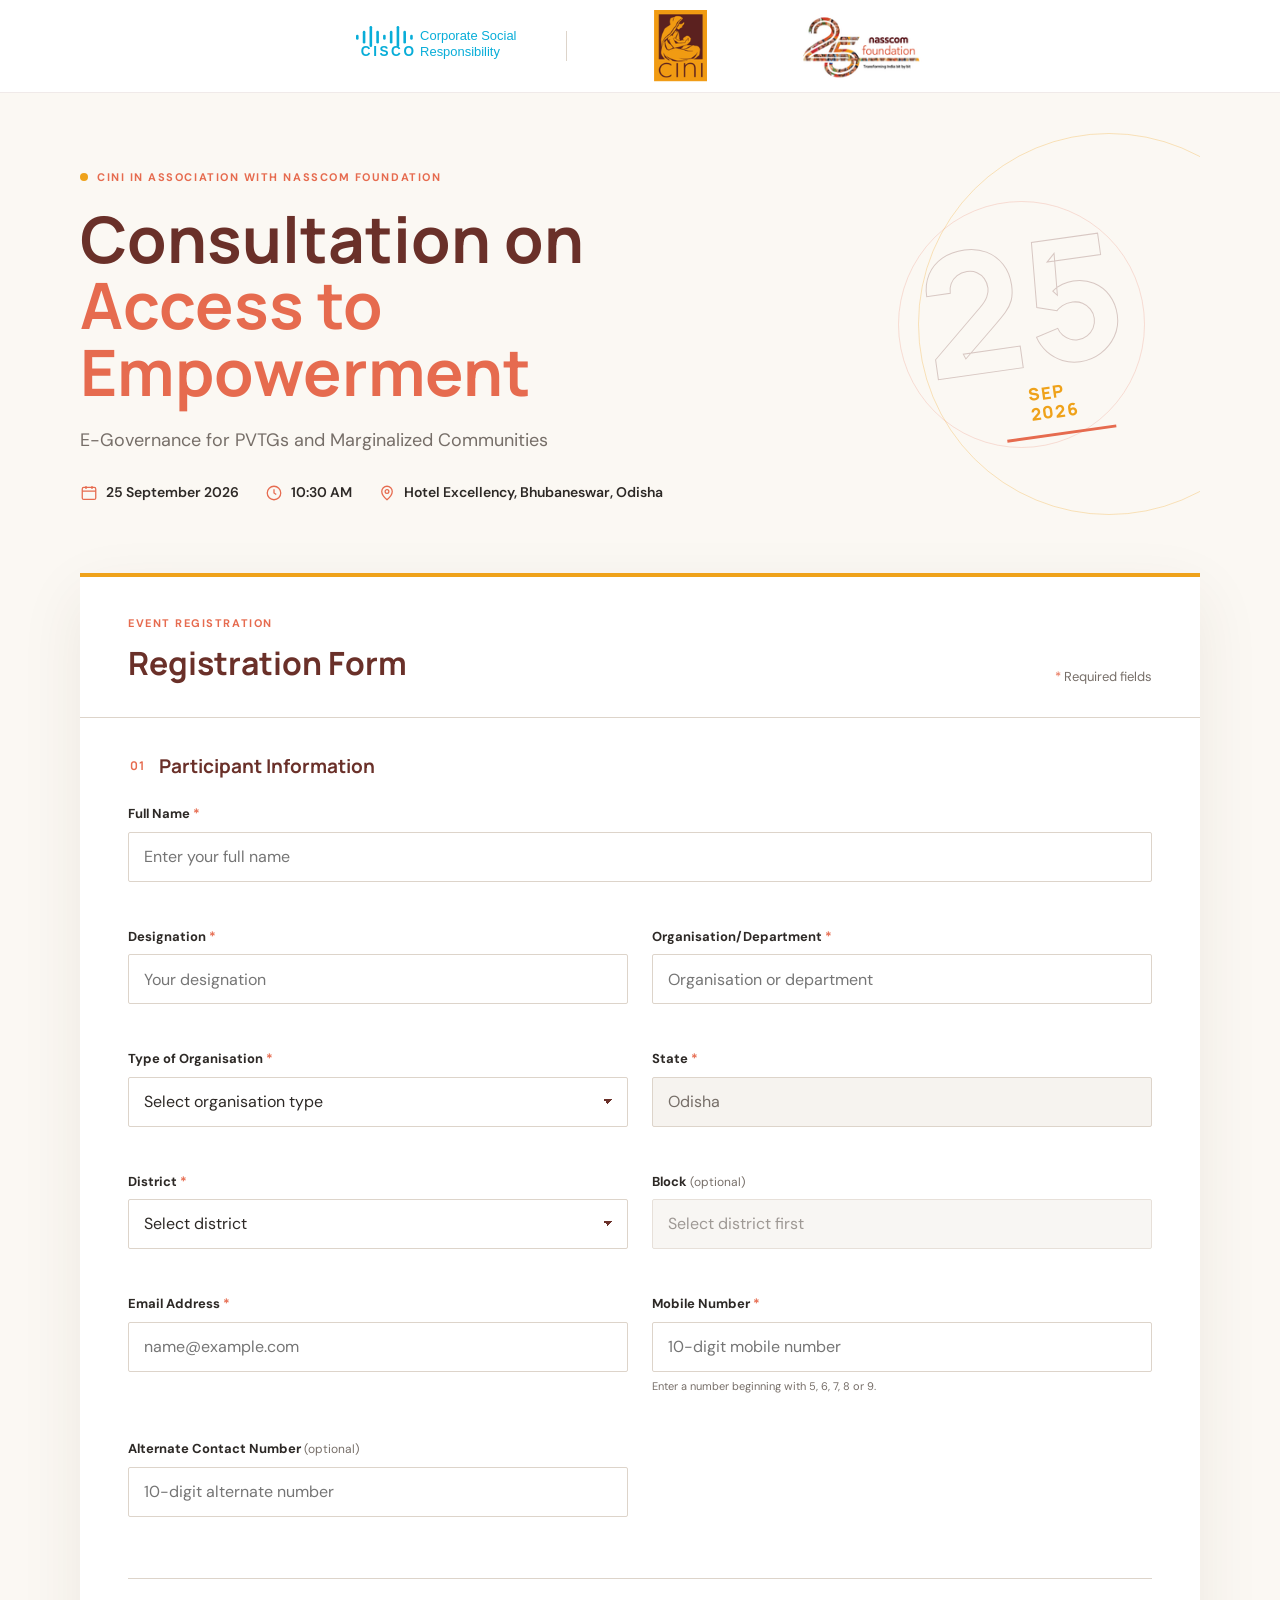
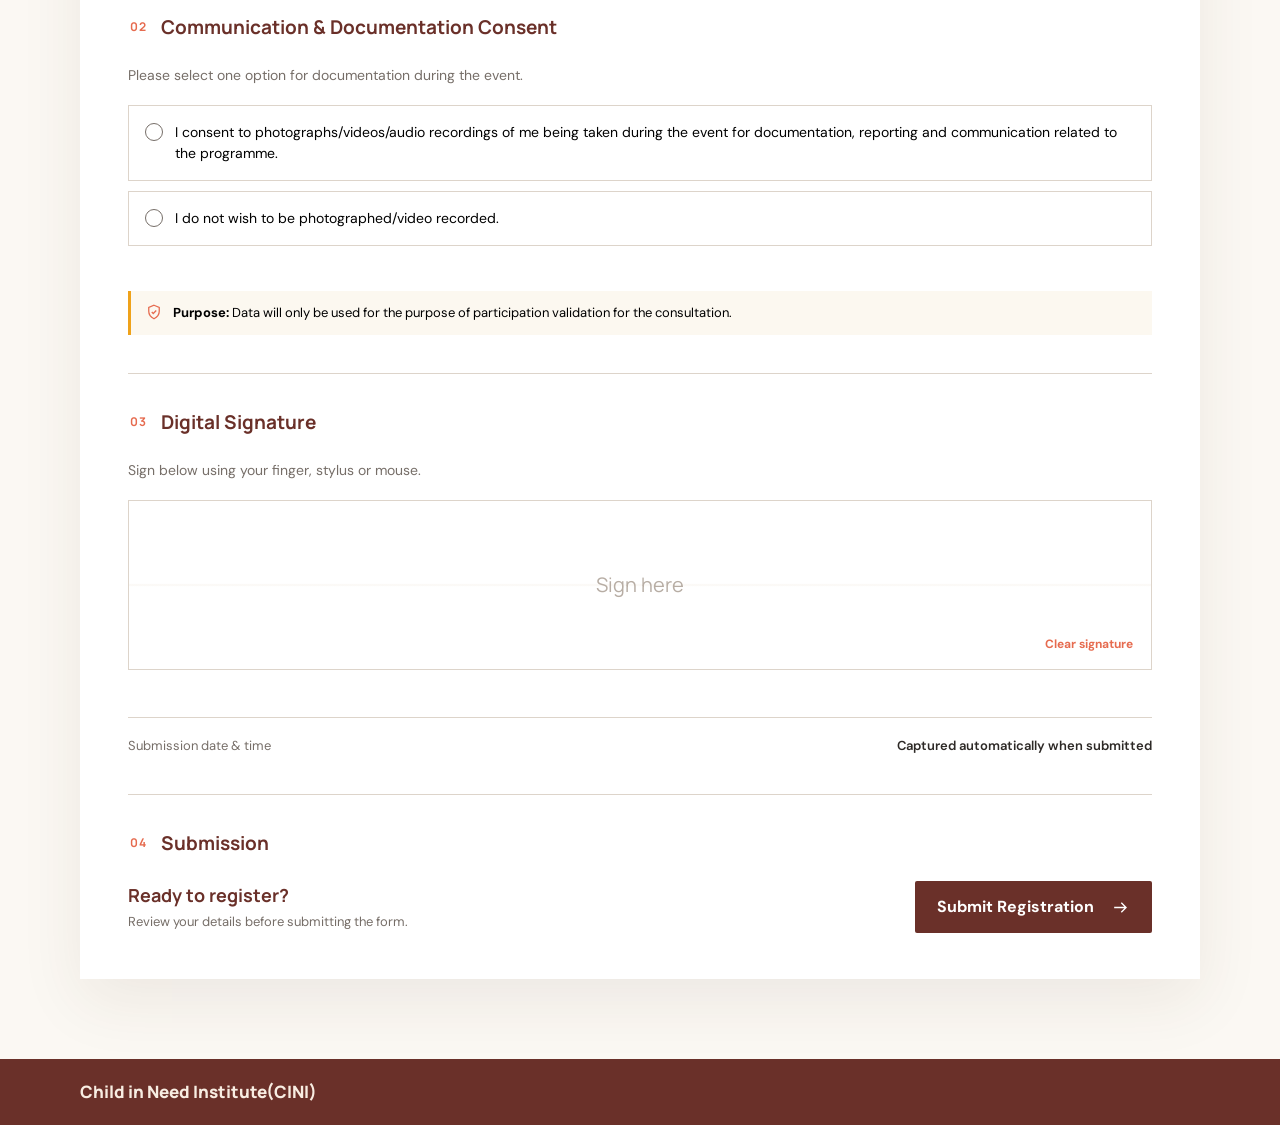
<file: index.html>
<!doctype html>
<html lang="en">
  <head>
    <meta charset="UTF-8" />
    <meta name="viewport" content="width=device-width, initial-scale=1.0" />
    <meta name="description" content="CINI and NASSCOM Foundation registration for the Consultation on Access to Empowerment in Bhubaneswar." />
    <meta name="theme-color" content="#f6f1e8" />
    <title>CINI | Registration Form</title>
    <link rel="preconnect" href="https://fonts.googleapis.com" />
    <link rel="preconnect" href="https://fonts.gstatic.com" crossorigin />
    <link href="https://fonts.googleapis.com/css2?family=DM+Sans:wght@400;500;600;700&family=Manrope:wght@600;700;800&display=swap" rel="stylesheet" />
    <link rel="stylesheet" href="src/styles.css" />
    <script type="module" src="src/main.js"></script>
  </head>
  <body>
    <header class="site-header">
      <div class="shell header-inner">
        <img src="assets/cisco-csr-logo.svg" alt="Cisco Corporate Social Responsibility" class="cisco-logo" />
        <div class="header-rule" aria-hidden="true"></div>
        <div class="logo-container">
          <a class="brand-link" href="#top" aria-label="CINI registration home">
            <img src="assets/cini-logo.png" alt="CINI" class="cini-logo" />
          </a>
          <img src="assets/nascom-foundation-logo.png" alt="NASCOM Foundation" class="nascom-logo" />
        </div>
      </div>
    </header>

    <main id="top">
      <section class="hero shell" aria-labelledby="event-title">
        <div class="hero-copy">
          <p class="eyebrow"><span class="eyebrow-dot"></span> CINI in association with NASSCOM Foundation</p>
          <h1 id="event-title">Consultation on<br /><em>Access to Empowerment</em></h1>
          <p class="hero-subtitle">E-Governance for PVTGs and Marginalized Communities</p>
          <div class="event-details" aria-label="Event details">
            <span><svg aria-hidden="true"><use href="assets/icons.svg#calendar"></use></svg>25 September 2026</span>
            <span><svg aria-hidden="true"><use href="assets/icons.svg#clock"></use></svg>10:30 AM</span>
            <span><svg aria-hidden="true"><use href="assets/icons.svg#pin"></use></svg>Hotel Excellency, Bhubaneswar, Odisha</span>
          </div>
        </div>
        <div class="hero-art" aria-hidden="true">
          <span class="art-number">25</span>
          <span class="art-label">SEP<br />2026</span>
          <span class="art-line"></span>
        </div>
      </section>

      <section class="form-wrap shell" aria-labelledby="registration-title">
        <div class="form-intro">
          <div>
            <p class="section-kicker">Event registration</p>
            <h2 id="registration-title">Registration Form</h2>
          </div>
          <p class="required-note"><span aria-hidden="true">*</span> Required fields</p>
        </div>

        <form id="registration-form" novalidate>
          <fieldset class="form-section">
            <legend><span class="section-number">01</span><span>Participant Information</span></legend>
            <div class="field-grid">
              <div class="field field-wide">
                <label for="fullName">Full Name <span aria-hidden="true">*</span></label>
                <input id="fullName" name="fullName" type="text" autocomplete="name" placeholder="Enter your full name" required />
                <p class="field-error" id="fullName-error" role="alert"></p>
              </div>
              <div class="field">
                <label for="designation">Designation <span aria-hidden="true">*</span></label>
                <input id="designation" name="designation" type="text" placeholder="Your designation" required />
                <p class="field-error" id="designation-error" role="alert"></p>
              </div>
              <div class="field">
                <label for="organisation">Organisation/Department <span aria-hidden="true">*</span></label>
                <input id="organisation" name="organisation" type="text" placeholder="Organisation or department" required />
                <p class="field-error" id="organisation-error" role="alert"></p>
              </div>
              <div class="field">
                <label for="organisationType">Type of Organisation <span aria-hidden="true">*</span></label>
                <select id="organisationType" name="organisationType" required>
                  <option value="">Select organisation type</option>
                  <option>Government Department</option>
                  <option>District Administration</option>
                  <option>PRI / Local Government</option>
                  <option>NGO / CSO</option>
                  <option>Community-Based Organisation</option>
                  <option>Academic / Research Institution</option>
                  <option>Corporate / Private Sector</option>
                  <option>Development Partner / Foundation</option>
                  <option>Media</option>
                  <option>Other</option>
                </select>
                <p class="field-error" id="organisationType-error" role="alert"></p>
              </div>
              <div class="field field-wide" id="other-organisation-field" hidden>
                <label for="otherOrganisationType">Please specify the type of organisation</label>
                <input id="otherOrganisationType" name="otherOrganisationType" type="text" placeholder="Enter your organisation type" disabled />
                <p class="field-error" id="otherOrganisationType-error" role="alert"></p>
              </div>
              <div class="field">
                <label for="state">State <span aria-hidden="true">*</span></label>
                <input id="state" name="state" type="text" value="Odisha" readonly required />
                <p class="field-error" id="state-error" role="alert"></p>
              </div>
              <div class="field">
                <label for="district">District <span aria-hidden="true">*</span></label>
                <select id="district" name="district" required>
                  <option value="">Select district</option>
                  <option value="Keonjhar">Keonjhar</option>
                  <option value="Dhenkanal">Dhenkanal</option>
                  <option value="Raygada">Raygada</option>
                  <option value="Nuapada">Nuapada</option>
                  <option value="Gajapati">Gajapati</option>
                </select>
                <p class="field-error" id="district-error" role="alert"></p>
              </div>
              <div class="field">
                <label for="block">Block <span class="optional">(optional)</span></label>
                <select id="block" name="block" disabled>
                  <option value="">Select district first</option>
                </select>
                <p class="field-error" id="block-error" role="alert"></p>
              </div>
              <div class="field">
                <label for="email">Email Address <span aria-hidden="true">*</span></label>
                <input id="email" name="email" type="email" autocomplete="email" placeholder="name@example.com" required />
                <p class="field-error" id="email-error" role="alert"></p>
              </div>
              <div class="field">
                <label for="mobile">Mobile Number <span aria-hidden="true">*</span></label>
                <input id="mobile" name="mobile" type="tel" inputmode="numeric" maxlength="10" placeholder="10-digit mobile number" required />
                <p class="field-help">Enter a number beginning with 5, 6, 7, 8 or 9.</p>
                <p class="field-error" id="mobile-error" role="alert"></p>
              </div>
              <div class="field">
                <label for="alternateContact">Alternate Contact Number <span class="optional">(optional)</span></label>
                <input id="alternateContact" name="alternateContact" type="tel" inputmode="numeric" maxlength="10" placeholder="10-digit alternate number" />
                <p class="field-error" id="alternateContact-error" role="alert"></p>
              </div>
            </div>
          </fieldset>

          <fieldset class="form-section consent-section">
            <legend><span class="section-number">02</span><span>Communication &amp; Documentation Consent</span></legend>
            <p class="section-description">Please select one option for documentation during the event.</p>
            <div class="radio-list">
              <label class="radio-card"><input type="radio" name="documentationConsent" value="I consent to photographs/videos/audio recordings of me being taken during the event for documentation, reporting and communication related to the programme." /><span class="radio-mark"></span><span>I consent to photographs/videos/audio recordings of me being taken during the event for documentation, reporting and communication related to the programme.</span></label>
              <label class="radio-card"><input type="radio" name="documentationConsent" value="I do not wish to be photographed/video recorded." /><span class="radio-mark"></span><span>I do not wish to be photographed/video recorded.</span></label>
            </div>
            <p class="field-error" id="documentationConsent-error" role="alert"></p>
            <p class="privacy-note"><svg aria-hidden="true"><use href="assets/icons.svg#shield"></use></svg><span><strong>Purpose:</strong> Data will only be used for the purpose of participation validation for the consultation.</span></p>
          </fieldset>

          <fieldset class="form-section signature-section">
            <legend><span class="section-number">03</span><span>Digital Signature</span></legend>
            <p class="section-description">Sign below using your finger, stylus or mouse.</p>
            <div class="signature-panel">
              <canvas id="signature-canvas" width="1200" height="300" aria-label="Digital signature drawing area"></canvas>
              <span class="signature-placeholder" id="signature-placeholder" aria-hidden="false">Sign here</span>
              <button type="button" class="clear-signature" id="clear-signature">Clear signature</button>
            </div>
            <p class="field-error" id="signature-error" role="alert"></p>
            <div class="submission-date"><span>Submission date &amp; time</span><strong>Captured automatically when submitted</strong></div>
          </fieldset>

          <fieldset class="form-section submit-section">
            <legend><span class="section-number">04</span><span>Submission</span></legend>
            <div class="submit-row">
              <div>
                <p class="submit-title">Ready to register?</p>
                <p class="submit-copy">Review your details before submitting the form.</p>
              </div>
              <button class="submit-button" id="submit-button" type="submit"><span>Submit Registration</span><svg aria-hidden="true"><use href="assets/icons.svg#arrow"></use></svg></button>
            </div>
            <div class="status-message" id="status-message" role="status" aria-live="polite"></div>
          </fieldset>
        </form>
      </section>
    </main>
    <footer class="site-footer"><div class="shell"><span>Child in Need Institute(CINI)</span></div></footer>
  </body>
</html>
</file>
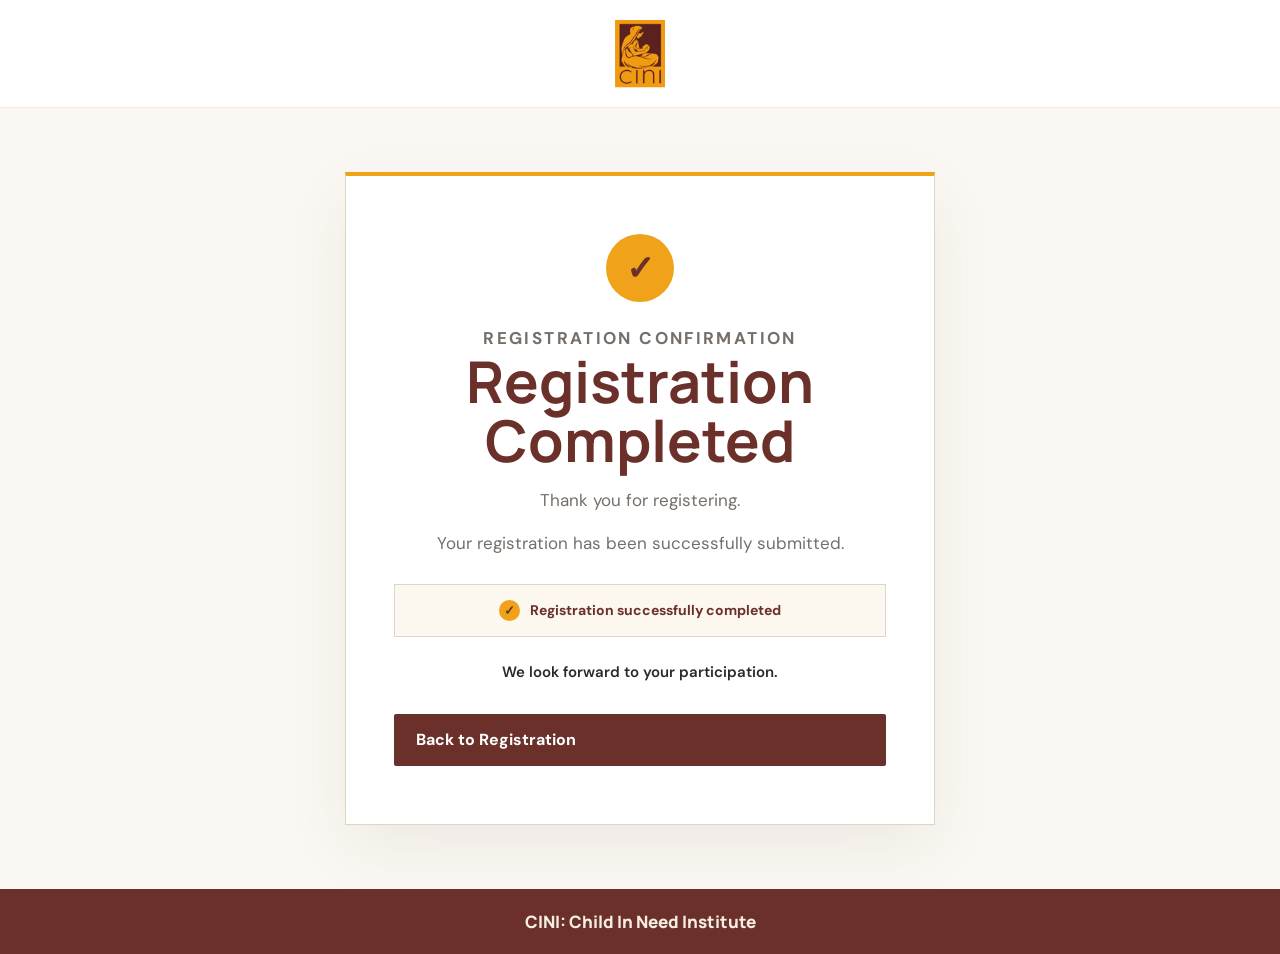
<file: registration-completed.html>
<!doctype html>
<html lang="en">
  <head>
    <meta charset="UTF-8" />
    <meta name="viewport" content="width=device-width, initial-scale=1.0" />
    <meta name="description" content="CINI registration completed." />
    <meta name="theme-color" content="#f6f1e8" />
    <title>Registration Completed | CINI</title>
    <link rel="preconnect" href="https://fonts.googleapis.com" />
    <link rel="preconnect" href="https://fonts.gstatic.com" crossorigin />
    <link href="https://fonts.googleapis.com/css2?family=DM+Sans:wght@400;500;600;700&family=Manrope:wght@600;700;800&display=swap" rel="stylesheet" />
    <link rel="stylesheet" href="src/styles.css" />
  </head>
  <body class="thank-you-page">
    <header class="success-header">
      <a class="success-brand" href="index.html#top" aria-label="CINI registration home">
        <img src="assets/cini-logo.png" alt="CINI" />
      </a>
    </header>

    <main class="thank-you-main">
      <section class="thank-you-panel" aria-labelledby="registration-completed-title">
        <div class="success-mark" aria-hidden="true">&#10003;</div>
        <p class="section-kicker">Registration confirmation</p>
        <h1 id="registration-completed-title">Registration Completed</h1>
        <p>Thank you for registering.</p>
        <p>Your registration has been successfully submitted.</p>
        <div class="completion-card"><span aria-hidden="true">&#10003;</span><strong>Registration successfully completed</strong></div>
        <p class="thank-you-support">We look forward to your participation.</p>
        <a class="submit-button thank-you-button" href="index.html#top">Back to Registration</a>
      </section>
    </main>

    <footer class="site-footer"><div class="shell"><span>CINI: Child In Need Institute</span></div></footer>
  </body>
</html>
</file>
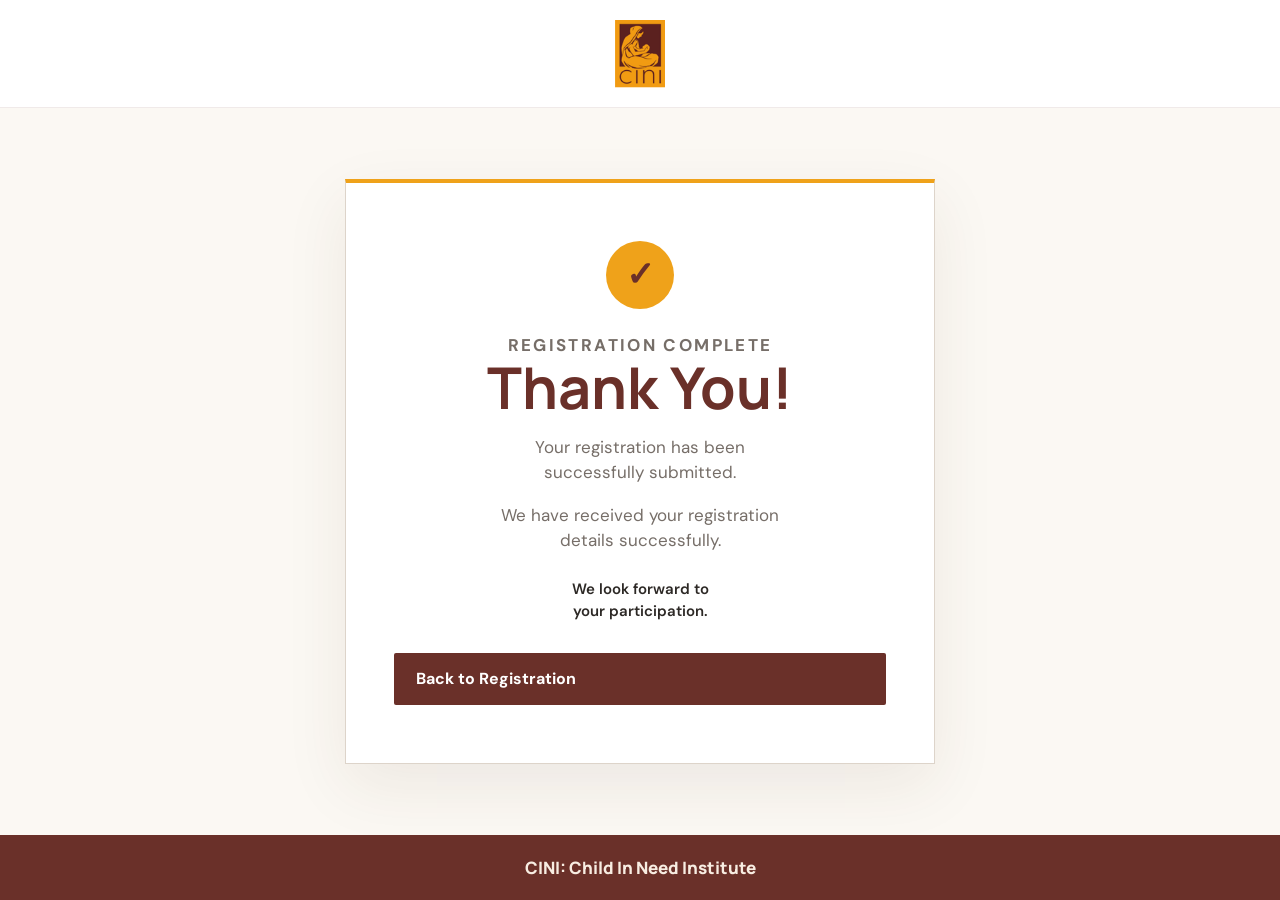
<file: submission.html>
<!doctype html>
<html lang="en">
  <head>
    <meta charset="UTF-8" />
    <meta name="viewport" content="width=device-width, initial-scale=1.0" />
    <meta name="description" content="CINI registration submission confirmation." />
    <meta name="theme-color" content="#f6f1e8" />
    <title>Registration Submitted | CINI</title>
    <link rel="preconnect" href="https://fonts.googleapis.com" />
    <link rel="preconnect" href="https://fonts.gstatic.com" crossorigin />
    <link href="https://fonts.googleapis.com/css2?family=DM+Sans:wght@400;500;600;700&family=Manrope:wght@600;700;800&display=swap" rel="stylesheet" />
    <link rel="stylesheet" href="src/styles.css" />
  </head>
  <body class="thank-you-page">
    <header class="success-header">
      <a class="success-brand" href="index.html#top" aria-label="CINI registration home">
        <img src="assets/cini-logo.png" alt="CINI" />
      </a>
    </header>

    <main class="thank-you-main">
      <section class="thank-you-panel" aria-labelledby="submission-title">
        <div class="success-mark" aria-hidden="true">&#10003;</div>
        <p class="section-kicker">Registration complete</p>
        <h1 id="submission-title">Thank You!</h1>
        <p>Your registration has been<br />successfully submitted.</p>
        <p>We have received your registration<br />details successfully.</p>
        <p class="thank-you-support">We look forward to<br />your participation.</p>
        <p class="preview-notice" id="submission-notice" hidden></p>
        <a class="submit-button thank-you-button" href="index.html#top">Back to Registration</a>
      </section>
    </main>

    <footer class="site-footer"><div class="shell"><span>CINI: Child In Need Institute</span></div></footer>
    <script>
      const status = new URLSearchParams(window.location.search).get('status');
      const notice = document.querySelector('#submission-notice');
      if (status === 'offline') {
        notice.innerHTML = '<strong>Registration service is not connected:</strong> Your details have not been sent or saved.';
        notice.hidden = false;
      } else if (new URLSearchParams(window.location.search).get('preview') === 'success') {
        notice.innerHTML = '<strong>Preview mode:</strong> Your registration has not been sent or stored.';
        notice.hidden = false;
      }
    </script>
  </body>
</html>
</file>
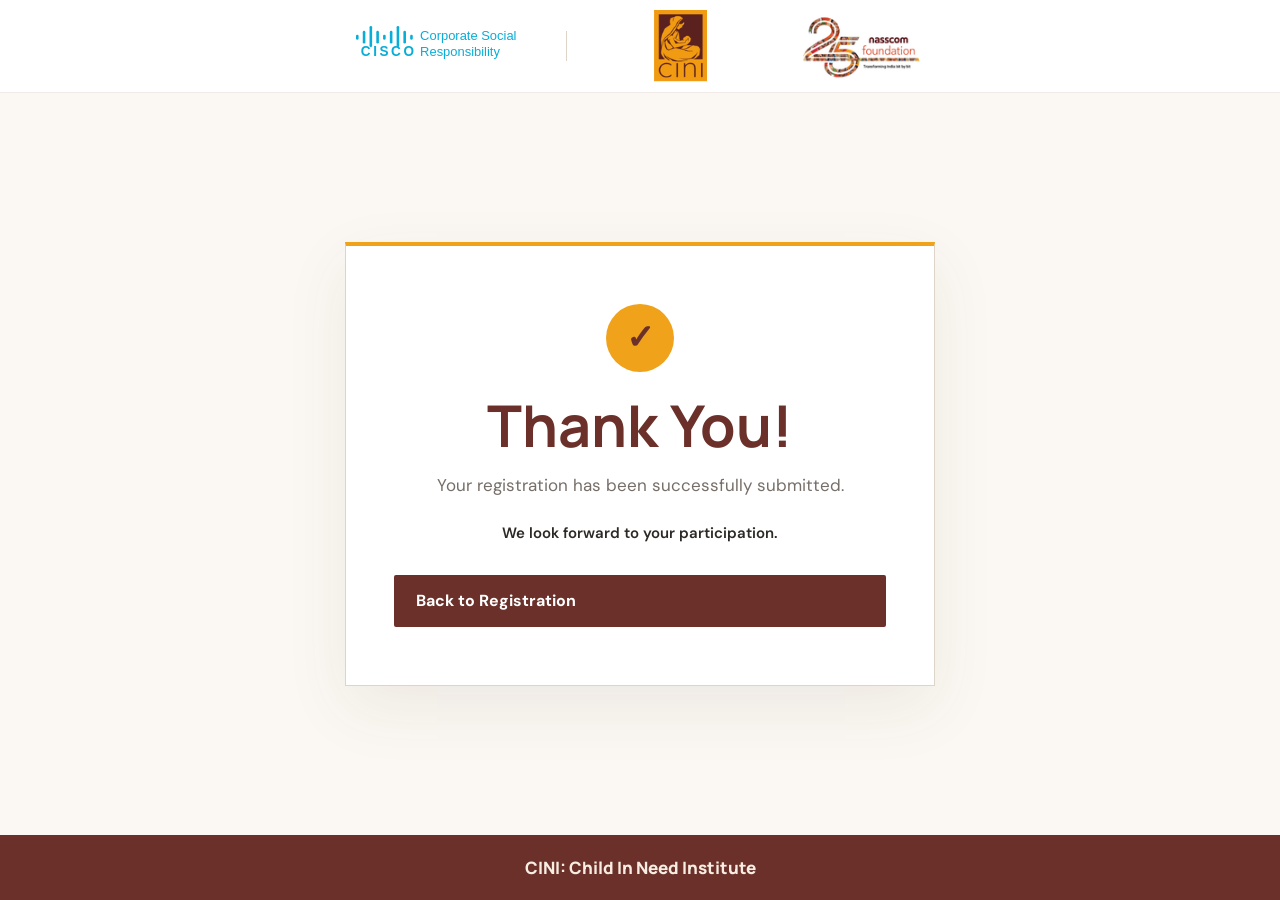
<file: thank-you.html>
<!doctype html>
<html lang="en">
  <head>
    <meta charset="UTF-8" />
    <meta name="viewport" content="width=device-width, initial-scale=1.0" />
    <meta name="description" content="Registration submitted successfully." />
    <meta name="theme-color" content="#f6f1e8" />
    <title>Thank You | CINI Registration</title>
    <link rel="preconnect" href="https://fonts.googleapis.com" />
    <link rel="preconnect" href="https://fonts.gstatic.com" crossorigin />
    <link href="https://fonts.googleapis.com/css2?family=DM+Sans:wght@400;500;600;700&family=Manrope:wght@600;700;800&display=swap" rel="stylesheet" />
    <link rel="stylesheet" href="src/styles.css" />
  </head>
  <body class="thank-you-page">
    <header class="site-header">
      <div class="shell header-inner">
        <img src="assets/cisco-csr-logo.svg" alt="Cisco Corporate Social Responsibility" class="cisco-logo" />
        <div class="header-rule" aria-hidden="true"></div>
        <div class="logo-container">
          <a class="brand-link" href="index.html#top" aria-label="CINI registration home">
            <img src="assets/cini-logo.png" alt="CINI" class="cini-logo" />
          </a>
          <img src="assets/nascom-foundation-logo.png" alt="NASCOM Foundation" class="nascom-logo" />
        </div>
      </div>
    </header>
    <main class="thank-you-main">
      <section class="thank-you-panel" aria-labelledby="thank-you-title">
        <div class="success-mark" aria-hidden="true">&#10003;</div>
        <h1 id="thank-you-title">Thank You!</h1>
        <p>Your registration has been successfully submitted.</p>
        <p class="thank-you-support">We look forward to your participation.</p>
        <a class="submit-button thank-you-button" href="index.html#top">Back to Registration</a>
      </section>
    </main>
    <footer class="site-footer"><div class="shell"><span>CINI: Child In Need Institute</span></div></footer>
  </body>
</html>
</file>
<file: src/styles.css>
/* Partner logos */
.logo-container{display:flex;align-items:center;gap:14px}
.logo-container img{height:72px;width:auto;object-fit:contain;display:block}
.logo-container > .brand-link,.logo-container > .nasscom-logo{flex:0 0 180px;width:180px;height:72px;display:grid;place-items:center;padding-inline:18px}
.cisco-logo{width:190px;height:auto;display:block;flex:0 1 auto}
.header-inner{justify-content:center}
.header-inner .header-rule{margin-left:0}
.logo-container .cini-logo,.logo-container .nascom-logo{width:auto;max-width:100%}
.consent-section .radio-card > span:last-child{color:#000}
.consent-section .privacy-note,.consent-section .privacy-note strong{color:#000}
.signature-placeholder.is-hidden{display:none}
@media (max-width:768px){
	.header-inner{gap:12px;justify-content:center}
	.logo-container{gap:0}
	.logo-container img{height:54px}
	.logo-container > .brand-link,.logo-container > .nascom-logo{flex-basis:120px;width:120px;height:54px;padding-inline:10px}
	.cisco-logo{width:145px}
	.header-rule{display:none}
}
@media (max-width:420px){
	.header-inner{width:calc(100% - 20px);gap:8px}
	.cisco-logo{width:108px}
}
@media (max-width:380px){
	.header-inner{gap:6px}
	.logo-container > .brand-link,.logo-container > .nascom-logo{flex-basis:96px;width:96px;padding-inline:8px}
	.cisco-logo{width:96px}
}
.thank-you-page{min-height:100vh;display:grid;grid-template-rows:auto 1fr auto;background:var(--paper)}
.success-header{min-height:108px;display:grid;place-items:center;background:var(--white);border-bottom:1px solid rgba(106,48,41,.1)}
.success-brand{display:inline-flex;align-items:center;justify-content:center}
.success-brand img{display:block;width:154px;height:68px;object-fit:contain}
.thank-you-main{display:grid;place-items:center;padding:64px 20px}
.thank-you-panel{width:min(590px,100%);padding:58px 48px;text-align:center;background:var(--white);border:1px solid var(--line);border-top:4px solid var(--orange);box-shadow:var(--shadow)}
.success-mark{width:68px;height:68px;margin:0 auto 24px;border-radius:50%;display:grid;place-items:center;background:var(--orange);color:var(--brown);font-size:34px;font-weight:800}
.thank-you-panel h1{max-width:none;font-size:clamp(2.4rem,6vw,3.6rem)}
.thank-you-panel p{margin:17px auto 0;color:var(--muted);font-size:17px}
.thank-you-panel .thank-you-support{margin-top:24px;color:var(--ink);font-size:15px;font-weight:600}
.thank-you-button{display:inline-flex;margin-top:30px;text-decoration:none}
.completion-card{display:flex;align-items:center;justify-content:center;gap:10px;margin:28px auto 0;padding:15px 18px;border:1px solid var(--line);background:#fcf8f0;color:var(--brown);font-size:14px}
.completion-card span{display:grid;place-items:center;width:21px;height:21px;border-radius:50%;background:var(--orange);color:var(--brown);font-size:13px;font-weight:800}
.preview-notice{max-width:390px;padding:11px 14px;background:#fff8e9;border-left:3px solid var(--orange);color:#7c5a18!important;font-size:13px!important;text-align:left}
.thank-you-page .site-footer .shell{justify-content:center}
@media (max-width:600px){
	.success-header{min-height:86px}
	.success-brand img{width:130px;height:54px}
	.thank-you-main{padding:36px 14px}
	.thank-you-panel{padding:42px 22px}
	.thank-you-panel p{font-size:16px}
}
@media (max-width:300px){
	.logo-container > .brand-link,.logo-container > .nascom-logo{flex-basis:80px;width:80px;padding-inline:6px}
	.cisco-logo{width:88px}
}
:root{--ink:#2d2926;--muted:#766e68;--paper:#fbf8f3;--cream:#f4ede3;--line:#ddd4ca;--brown:#6a3029;--orange:#efa21a;--coral:#e66b4f;--blue:#04add7;--white:#fff;--shadow:0 22px 60px rgba(73,45,31,.08)}*{box-sizing:border-box}html{scroll-behavior:smooth}body{margin:0;background:var(--paper);color:var(--ink);font-family:'DM Sans',sans-serif;font-size:16px;line-height:1.5}button,input,select{font:inherit}button{cursor:pointer}.shell{width:min(1120px,calc(100% - 40px));margin-inline:auto}.site-header{background:var(--white);border-bottom:1px solid rgba(106,48,41,.1)}.header-inner{height:92px;display:flex;align-items:center;gap:24px}.brand-link{display:flex;align-items:center}.cini-logo{width:144px;height:auto}.nascom-logo{width:168px;height:auto}.header-rule{height:30px;width:1px;background:var(--line);margin-left:auto}.hero{position:relative;min-height:360px;padding:76px 0 70px;display:flex;align-items:center;overflow:hidden}.hero:before{content:'';position:absolute;right:-100px;top:40px;width:380px;height:380px;border:1px solid rgba(239,162,26,.28);border-radius:50%}.hero:after{content:'';position:absolute;right:55px;top:108px;width:245px;height:245px;border:1px solid rgba(230,107,79,.2);border-radius:50%}.hero-copy{position:relative;z-index:1}.eyebrow,.section-kicker{color:var(--coral);font-size:11px;font-weight:700;letter-spacing:.14em;text-transform:uppercase}.eyebrow{display:flex;align-items:center;gap:9px;margin:0 0 20px}.eyebrow-dot{height:8px;width:8px;border-radius:50%;background:var(--orange)}h1,h2{font-family:'Manrope',sans-serif;margin:0;color:var(--brown);letter-spacing:0}h1{font-size:clamp(2.5rem,5vw,4.5rem);line-height:1.04;max-width:760px}h1 em{font-style:normal;color:var(--coral)}.hero-subtitle{font-size:18px;color:var(--muted);margin:22px 0 28px;max-width:640px}.event-details{display:flex;flex-wrap:wrap;gap:14px 26px;color:var(--ink);font-weight:600;font-size:14px}.event-details span{display:flex;align-items:center;gap:8px}.event-details svg,.privacy-note svg{height:18px;width:18px;stroke:var(--coral);fill:none;stroke-width:1.7}.hero-art{position:absolute;right:72px;z-index:0;color:var(--brown);transform:rotate(-8deg);font-family:'Manrope',sans-serif}.art-number{font-size:170px;line-height:.8;font-weight:800;color:transparent;-webkit-text-stroke:1px rgba(106,48,41,.24)}.art-label{display:block;margin-left:95px;margin-top:12px;color:var(--orange);font-size:17px;font-weight:800;line-height:1.15;letter-spacing:.1em}.art-line{display:block;width:110px;border-top:3px solid var(--coral);margin:12px 0 0 68px}.form-wrap{background:var(--white);box-shadow:var(--shadow);border-top:4px solid var(--orange);margin-bottom:80px}.form-intro{display:flex;align-items:end;justify-content:space-between;padding:38px 48px 30px;border-bottom:1px solid var(--line)}.section-kicker{margin:0 0 7px}.form-intro h2{font-size:32px}.required-note{margin:0;color:var(--muted);font-size:13px}.required-note span, label>span:not(.optional){color:var(--coral)}form{padding:0 48px}.form-section{border:0;border-top:1px solid var(--line);margin:0;padding:34px 0 38px}.form-section:first-child{border-top:0}.form-section legend{float:left;width:100%;display:flex;align-items:center;gap:14px;font-family:'Manrope',sans-serif;font-size:19px;font-weight:700;color:var(--brown);margin-bottom:24px}.form-section legend~*{clear:both}.section-number{font-size:12px;color:var(--coral);letter-spacing:.08em}.field-grid{display:grid;grid-template-columns:repeat(2,minmax(0,1fr));gap:22px 24px}.field-wide{grid-column:span 2}.field label{display:block;font-size:13px;font-weight:700;margin-bottom:8px}.optional{color:var(--muted)!important;font-weight:400;font-size:12px}input,select{width:100%;height:50px;border:1px solid var(--line);background:#fff;color:var(--ink);padding:0 15px;border-radius:2px;outline:none;transition:border-color .2s,box-shadow .2s}select{appearance:none;background-image:linear-gradient(45deg,transparent 50%,var(--brown) 50%),linear-gradient(135deg,var(--brown) 50%,transparent 50%);background-position:calc(100% - 19px) 21px,calc(100% - 14px) 21px;background-size:5px 5px,5px 5px;background-repeat:no-repeat;padding-right:38px}input:focus,select:focus{border-color:var(--blue);box-shadow:0 0 0 3px rgba(4,173,215,.13)}input[readonly],select:disabled{background:#f6f3ef;color:var(--muted);cursor:not-allowed}.field-help{font-size:11px;color:var(--muted);margin:6px 0 0}.field-error{min-height:18px;color:#b33d31;font-size:12px;margin:5px 0 0}.section-description{clear:both;color:var(--muted);font-size:14px;margin:-3px 0 19px}.radio-list{display:grid;gap:10px}.radio-card{display:flex;align-items:flex-start;gap:12px;padding:16px;border:1px solid var(--line);font-size:14px;cursor:pointer;transition:border-color .2s,background .2s}.radio-card:has(input:checked){border-color:var(--coral);background:#fffaf6}.radio-card input{position:absolute;opacity:0;width:1px;height:1px}.radio-mark{flex:0 0 18px;width:18px;height:18px;border:1px solid var(--muted);border-radius:50%;margin-top:1px;position:relative}.radio-card input:checked+.radio-mark{border-color:var(--coral)}.radio-card input:checked+.radio-mark:after{content:'';position:absolute;inset:4px;border-radius:50%;background:var(--coral)}.privacy-note{display:flex;align-items:flex-start;gap:10px;border-left:3px solid var(--orange);padding:12px 14px;margin:22px 0 0;background:#fcf8f0;color:var(--muted);font-size:13px}.privacy-note strong{color:var(--ink)}.signature-panel{height:170px;position:relative;border:1px solid var(--line);background:linear-gradient(#fff 49%,#faf7f3 50%,#fff 51%);touch-action:none}.signature-panel canvas{width:100%;height:100%;display:block;touch-action:none}.signature-placeholder{position:absolute;inset:0;display:grid;place-items:center;color:#b7ada4;font-family:'Manrope',sans-serif;font-size:20px;pointer-events:none}.clear-signature{position:absolute;right:12px;bottom:10px;border:0;background:transparent;color:var(--coral);font-size:12px;font-weight:700;padding:6px}.submission-date{display:flex;justify-content:space-between;align-items:center;gap:16px;border-top:1px solid var(--line);margin-top:24px;padding-top:18px;color:var(--muted);font-size:13px}.submission-date strong{color:var(--ink);font-weight:600}.submit-section{padding-bottom:46px}.submit-row{display:flex;align-items:center;justify-content:space-between;gap:20px}.submit-title{font-family:'Manrope',sans-serif;font-size:18px;font-weight:700;color:var(--brown);margin:0 0 3px}.submit-copy{font-size:13px;color:var(--muted);margin:0}.submit-button{display:flex;align-items:center;gap:17px;min-height:52px;padding:0 22px;border:0;border-radius:2px;background:var(--brown);color:#fff;font-weight:700;transition:background .2s,transform .2s}.submit-button svg{width:19px;height:19px;fill:none;stroke:currentColor;stroke-width:1.7}.submit-button:hover{background:#4e2520;transform:translateY(-1px)}.submit-button:disabled{opacity:.7;cursor:wait;transform:none}.status-message{display:none;margin-top:22px;padding:14px 16px;font-size:13px}.status-message strong,.status-message span{display:block}.status-message span{margin-top:3px}.status-info{display:block;background:#fff8e9;border-left:3px solid var(--orange);color:#7c5a18}.status-success{display:block;background:#eff8f0;border-left:3px solid #4e9965;color:#285c39}.status-error{display:block;background:#fff1ef;border-left:3px solid #b33d31;color:#8c2922}.site-footer{background:var(--brown);color:#f8ede2;padding:20px 0;font-size:12px}.site-footer .shell{display:flex;align-items:center;gap:13px}.site-footer span:first-child{font-family:'Manrope',sans-serif;font-weight:800;font-size:17px}.footer-dot{width:4px;height:4px;background:var(--orange);border-radius:50%}@media(max-width:720px){.shell{width:min(100% - 28px,560px)}.header-inner{height:74px;gap:15px}.cini-logo{width:108px}.nascom-logo{width:132px}.hero{min-height:auto;padding:52px 0 48px}.hero:before{right:-190px;top:85px}.hero:after{right:-60px;top:160px}.hero-art{right:-8px;top:60px;opacity:.65;transform:rotate(-8deg) scale(.62);transform-origin:top right}.hero-copy{max-width:100%}.eyebrow{font-size:10px;max-width:230px;line-height:1.45}.hero-subtitle{font-size:16px;max-width:270px}.event-details{display:grid;gap:11px;font-size:13px;max-width:280px}.form-wrap{width:calc(100% - 20px);margin-bottom:42px}.form-intro{align-items:start;gap:12px;flex-direction:column;padding:28px 20px 23px}.form-intro h2{font-size:27px}form{padding:0 20px}.form-section{padding:28px 0 30px}.form-section legend{font-size:17px;margin-bottom:21px}.field-grid{grid-template-columns:1fr;gap:18px}.field-wide{grid-column:auto}.radio-card{font-size:13px;padding:13px}.submission-date{align-items:flex-start;flex-direction:column;gap:4px}.submit-row{align-items:stretch;flex-direction:column}.submit-button{justify-content:center;width:100%}.site-footer .shell{flex-wrap:wrap}.footer-dot{display:none}}@media(max-width:380px){h1{font-size:2.3rem}.nascom-logo{width:116px}.header-rule{margin-left:auto}}
</file>
